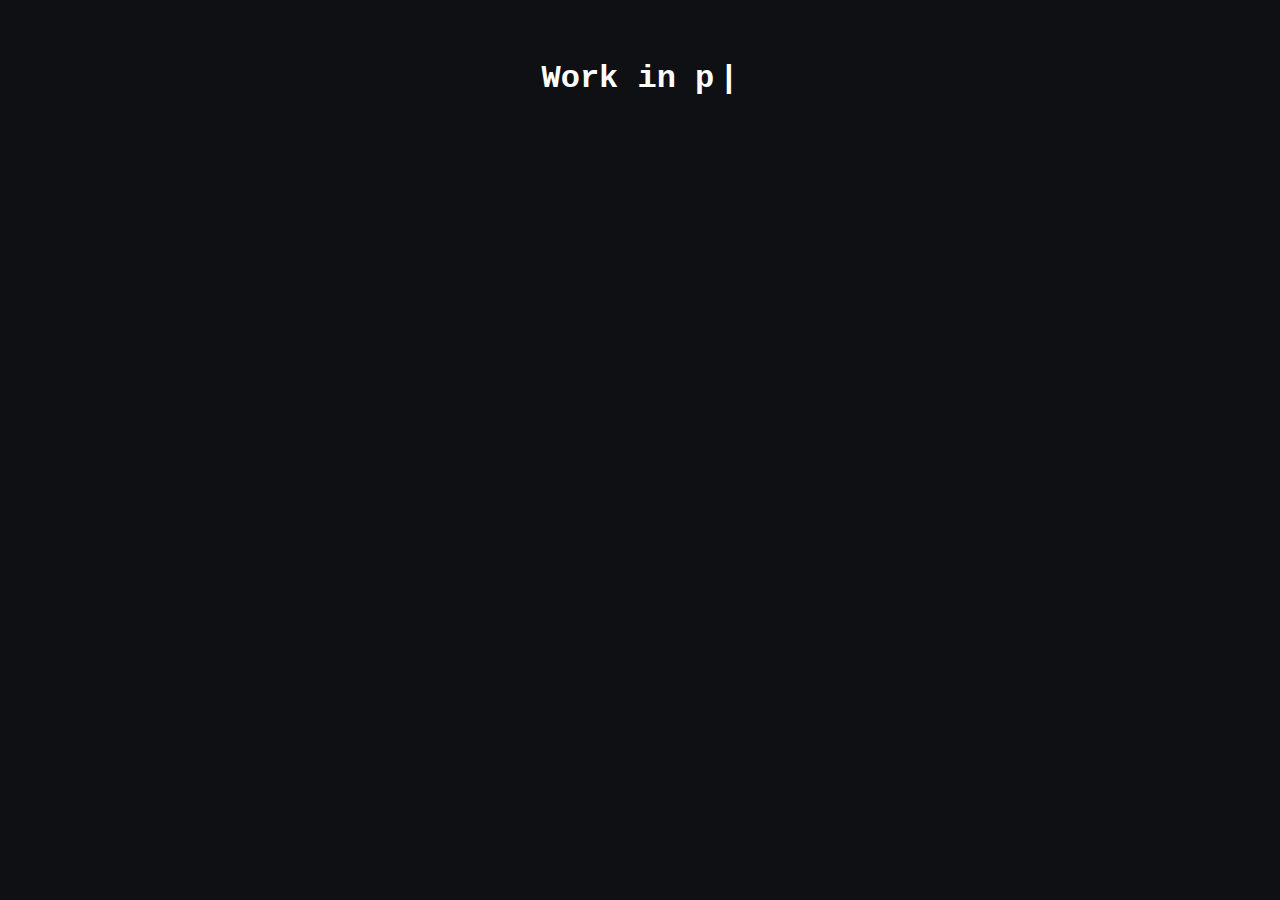
<file: index.html>
<!DOCTYPE html>
<html lang="en">

<head>
  <meta charset="UTF-8">
  <meta name="viewport" content="width=device-width, initial-scale=1.0">
  <meta http-equiv="X-UA-Compatible" content="ie=edge">
  <title>Daniel Oliveira</title>
  <link rel="stylesheet" href="css/inprogress.css" type="text/css">
</head>

<body>
  <h1 id='inprogress'>Work in progress...</h1>

  <script src="js/inprogress.js"></script>
</body>

</html>
</file>
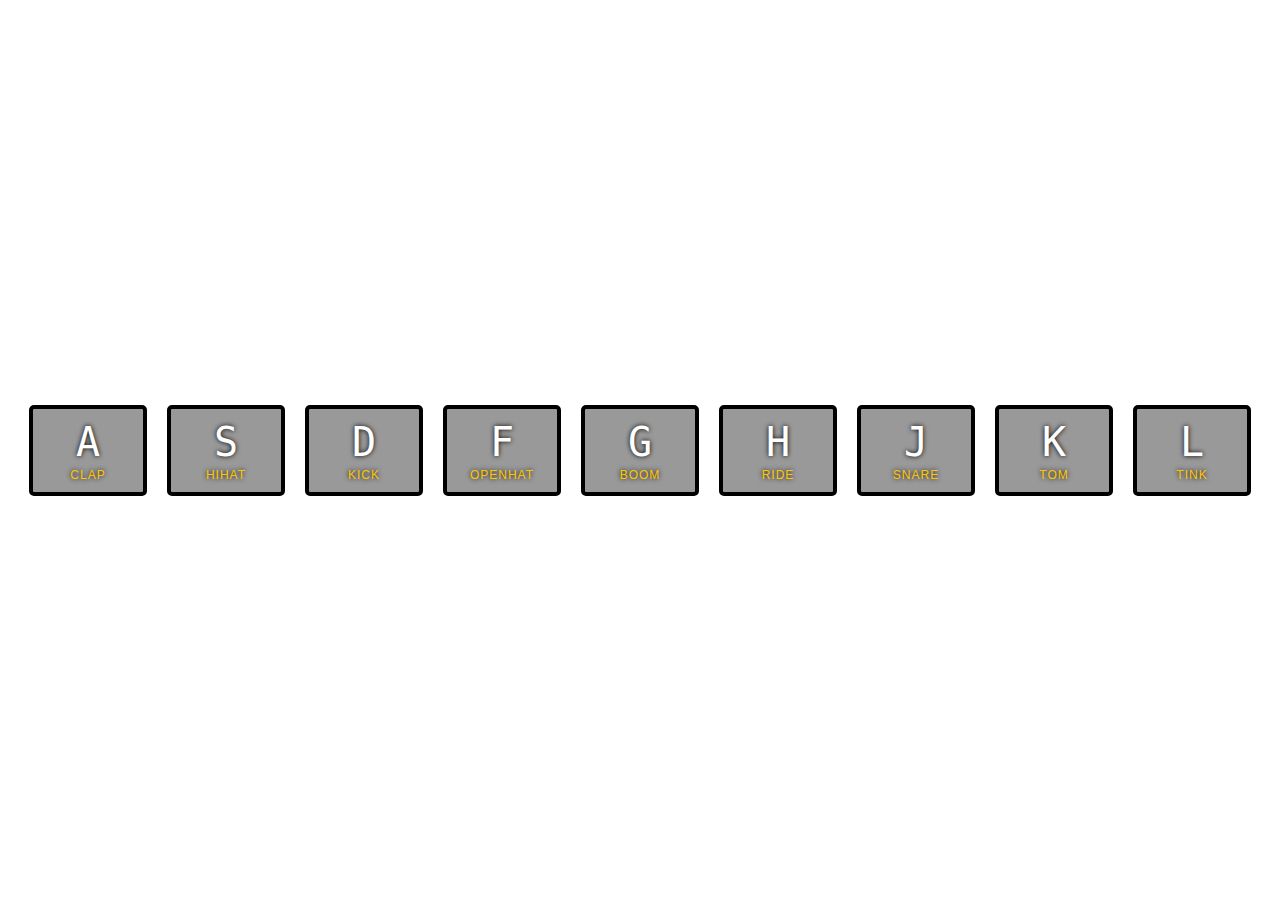
<file: drumkit.html>
<!DOCTYPE html>
<html lang="en">

<head>
  <meta charset="UTF-8">
  <title>JS Drum Kit</title>
  <link rel="stylesheet" href="style.css">
</head>

<body>


  <div class="keys">
    <div data-key="65" class="key">
      <kbd>A</kbd>
      <span class="sound">clap</span>
    </div>
    <div data-key="83" class="key">
      <kbd>S</kbd>
      <span class="sound">hihat</span>
    </div>
    <div data-key="68" class="key">
      <kbd>D</kbd>
      <span class="sound">kick</span>
    </div>
    <div data-key="70" class="key">
      <kbd>F</kbd>
      <span class="sound">openhat</span>
    </div>
    <div data-key="71" class="key">
      <kbd>G</kbd>
      <span class="sound">boom</span>
    </div>
    <div data-key="72" class="key">
      <kbd>H</kbd>
      <span class="sound">ride</span>
    </div>
    <div data-key="74" class="key">
      <kbd>J</kbd>
      <span class="sound">snare</span>
    </div>
    <div data-key="75" class="key">
      <kbd>K</kbd>
      <span class="sound">tom</span>
    </div>
    <div data-key="76" class="key">
      <kbd>L</kbd>
      <span class="sound">tink</span>
    </div>
  </div>

  <audio data-key="65" src="sounds/clap.wav"></audio>
  <audio data-key="83" src="sounds/hihat.wav"></audio>
  <audio data-key="68" src="sounds/kick.wav"></audio>
  <audio data-key="70" src="sounds/openhat.wav"></audio>
  <audio data-key="71" src="sounds/boom.wav"></audio>
  <audio data-key="72" src="sounds/ride.wav"></audio>
  <audio data-key="74" src="sounds/snare.wav"></audio>
  <audio data-key="75" src="sounds/tom.wav"></audio>
  <audio data-key="76" src="sounds/tink.wav"></audio>

  <script>
    function playSound(e) {
      const audio = document.querySelector(`audio[data-key="${e.keyCode}"]`);
      const key = document.querySelector(`.key[data-key="${e.keyCode}"]`);

      if (!audio) return; // stop the function from running all together
      audio.currentTime = 0; // re
      audio.play();
      key.classList.add('playing');
    }

    function removeTransition(e) {
      if (e.propertyName !== 'transform') return;

      this.classList.remove('playing');
    }

    const keys = document.querySelectorAll('.key');
    keys.forEach(key => key.addEventListener('transitionend', removeTransition));
    window.addEventListener('keydown', playSound);
  </script>


</body>

</html>
</file>
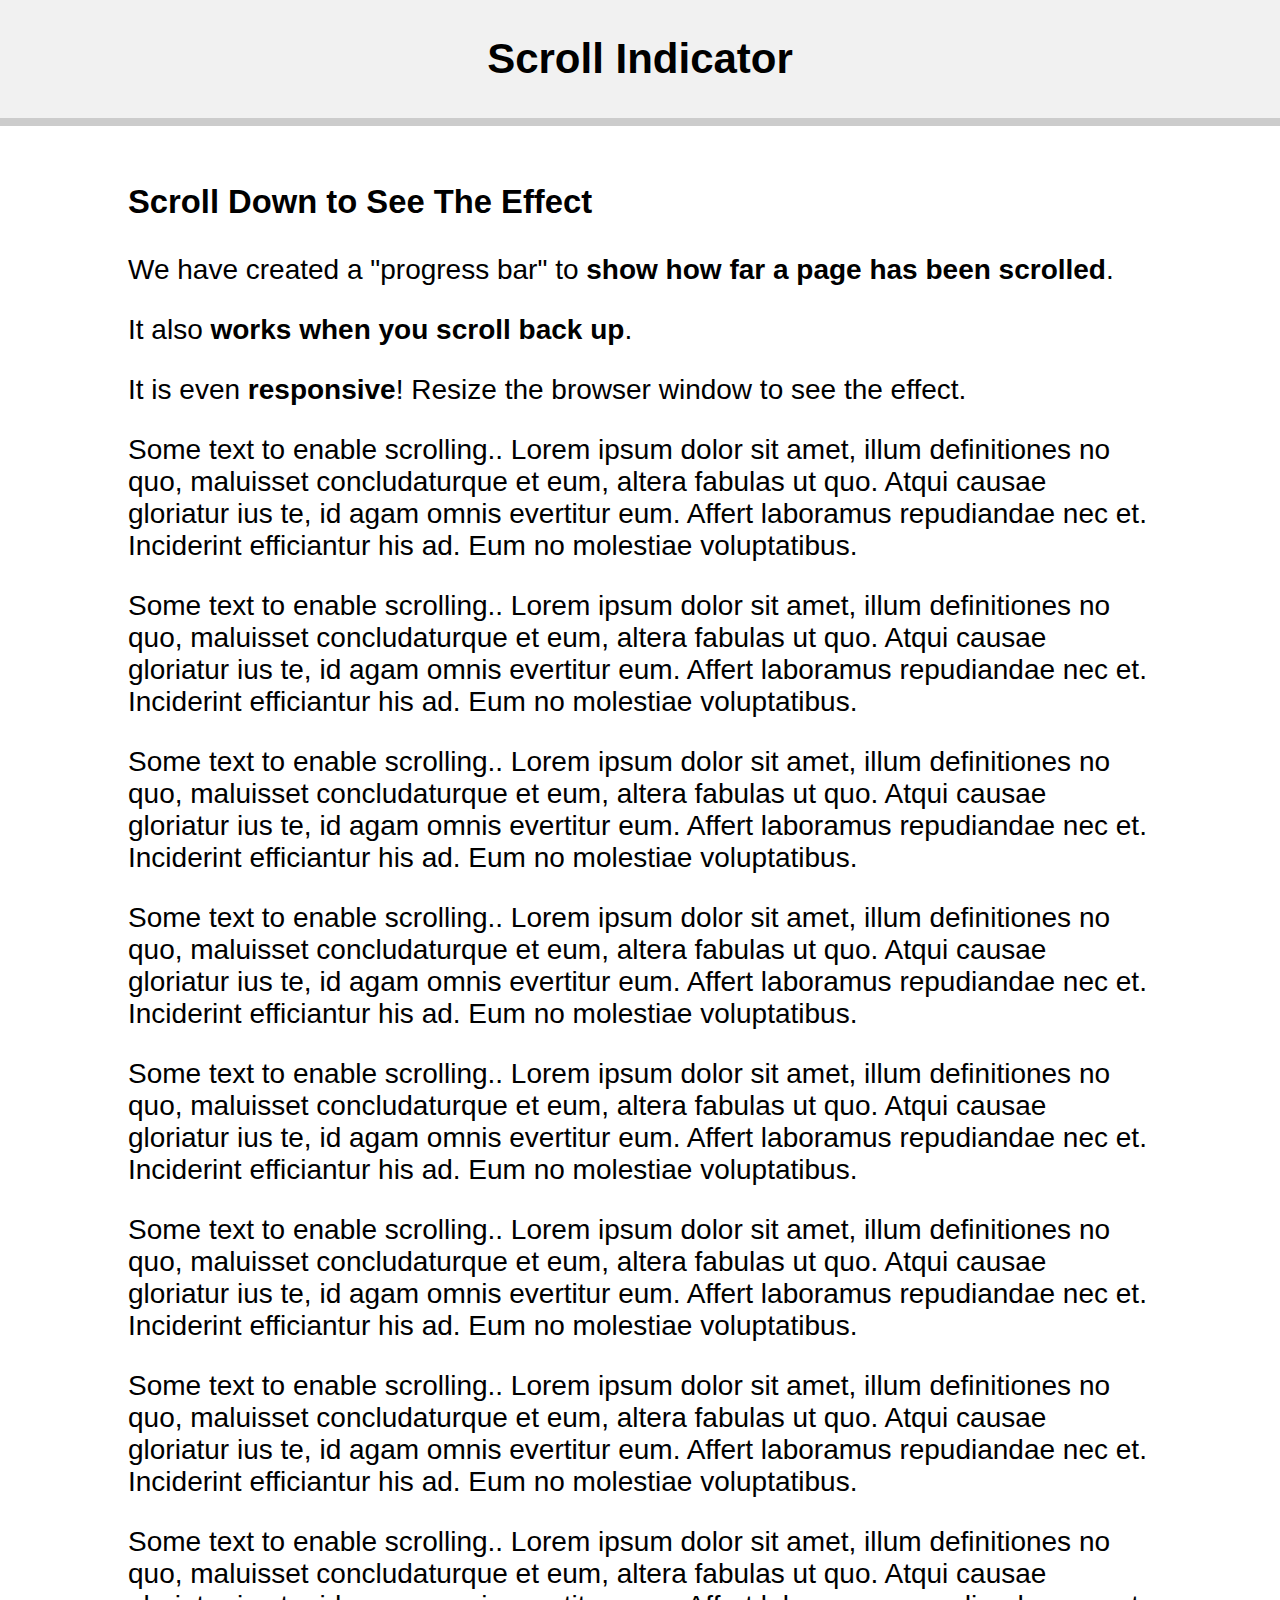
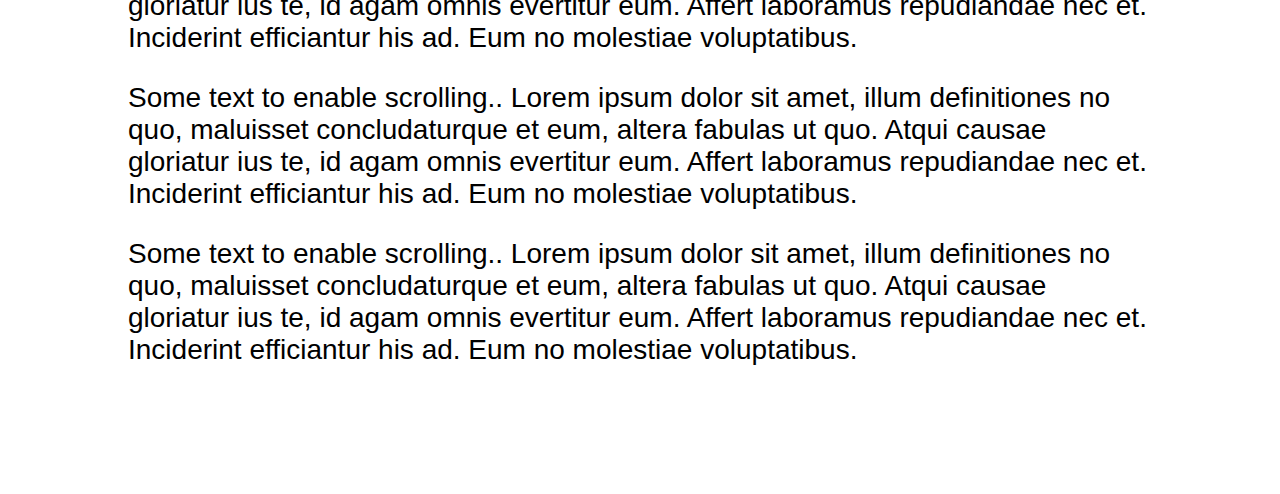
<file: scroll_indicator.html>
<!DOCTYPE html>
<html lang="en">
<head>
    <meta charset="UTF-8">
    <meta name="viewport" content="width=device-width, initial-scale=1.0">
    <meta http-equiv="X-UA-Compatible" content="ie=edge">
    <title>Document</title>
    <link rel="stylesheet" href="css/scroll.css" type="text/css">
</head>
<body>
    <div class="header">
        <h2>Scroll Indicator</h2>
        <div class="progress-container">
            <div class="progress-bar" id="myBar"></div>
        </div>
    </div>    

    <div class="content">
            <h3>Scroll Down to See The Effect</h3>
            <p>We have created a "progress bar" to <b>show how far a page has been scrolled</b>.</p>
            <p>It also <b>works when you scroll back up</b>.</p>
            <p>It is even <b>responsive</b>! Resize the browser window to see the effect.</p>
            <p>Some text to enable scrolling.. Lorem ipsum dolor sit amet, illum definitiones no quo, maluisset concludaturque et eum, altera fabulas ut quo. Atqui causae gloriatur ius te, id agam omnis evertitur eum. Affert laboramus repudiandae nec et. Inciderint efficiantur his ad. Eum no molestiae voluptatibus.</p>
            <p>Some text to enable scrolling.. Lorem ipsum dolor sit amet, illum definitiones no quo, maluisset concludaturque et eum, altera fabulas ut quo. Atqui causae gloriatur ius te, id agam omnis evertitur eum. Affert laboramus repudiandae nec et. Inciderint efficiantur his ad. Eum no molestiae voluptatibus.</p>
            <p>Some text to enable scrolling.. Lorem ipsum dolor sit amet, illum definitiones no quo, maluisset concludaturque et eum, altera fabulas ut quo. Atqui causae gloriatur ius te, id agam omnis evertitur eum. Affert laboramus repudiandae nec et. Inciderint efficiantur his ad. Eum no molestiae voluptatibus.</p>
            <p>Some text to enable scrolling.. Lorem ipsum dolor sit amet, illum definitiones no quo, maluisset concludaturque et eum, altera fabulas ut quo. Atqui causae gloriatur ius te, id agam omnis evertitur eum. Affert laboramus repudiandae nec et. Inciderint efficiantur his ad. Eum no molestiae voluptatibus.</p>
            <p>Some text to enable scrolling.. Lorem ipsum dolor sit amet, illum definitiones no quo, maluisset concludaturque et eum, altera fabulas ut quo. Atqui causae gloriatur ius te, id agam omnis evertitur eum. Affert laboramus repudiandae nec et. Inciderint efficiantur his ad. Eum no molestiae voluptatibus.</p>
            <p>Some text to enable scrolling.. Lorem ipsum dolor sit amet, illum definitiones no quo, maluisset concludaturque et eum, altera fabulas ut quo. Atqui causae gloriatur ius te, id agam omnis evertitur eum. Affert laboramus repudiandae nec et. Inciderint efficiantur his ad. Eum no molestiae voluptatibus.</p>
            <p>Some text to enable scrolling.. Lorem ipsum dolor sit amet, illum definitiones no quo, maluisset concludaturque et eum, altera fabulas ut quo. Atqui causae gloriatur ius te, id agam omnis evertitur eum. Affert laboramus repudiandae nec et. Inciderint efficiantur his ad. Eum no molestiae voluptatibus.</p>
            <p>Some text to enable scrolling.. Lorem ipsum dolor sit amet, illum definitiones no quo, maluisset concludaturque et eum, altera fabulas ut quo. Atqui causae gloriatur ius te, id agam omnis evertitur eum. Affert laboramus repudiandae nec et. Inciderint efficiantur his ad. Eum no molestiae voluptatibus.</p>
            <p>Some text to enable scrolling.. Lorem ipsum dolor sit amet, illum definitiones no quo, maluisset concludaturque et eum, altera fabulas ut quo. Atqui causae gloriatur ius te, id agam omnis evertitur eum. Affert laboramus repudiandae nec et. Inciderint efficiantur his ad. Eum no molestiae voluptatibus.</p>
            <p>Some text to enable scrolling.. Lorem ipsum dolor sit amet, illum definitiones no quo, maluisset concludaturque et eum, altera fabulas ut quo. Atqui causae gloriatur ius te, id agam omnis evertitur eum. Affert laboramus repudiandae nec et. Inciderint efficiantur his ad. Eum no molestiae voluptatibus.</p>
          </div>
          
    <script>
        window.onscroll = () => {
            var winScroll = document.body.scrollTop || document.documentElement.scrollTop;
            var height = document.documentElement.scrollHeight - document.documentElement.clientHeight;
            var scrolled = (winScroll / height) * 100;

            document.getElementById('myBar').style.width = scrolled + "%";
        }
    </script>
</body>
</html>
</file>
<file: css/inprogress.css>
body {
  background: #0e1013;
}
h1 {
  max-width: 480px;
  text-align: center;
  margin: 60px auto;
  font-family: 'Courier New', Courier, monospace;
  color: #fff;
}

h1::after {
  content: '|';
  margin-left: 5px;
  opacity: 1;
  animation: blink-bar .7s infinite;
}

@keyframes blink-bar {
  0%, 100% {
    opacity: 1;
  }
  50% {
    opacity: 0;
  }
}
</file>
<file: style.css>
html {
  font-size: 10px;
  background: url(https://i.imgur.com/b9r5sEL.jpg) bottom center;
  background-size: cover;
}

body,html {
  margin: 0;
  padding: 0;
  font-family: sans-serif;
}

.keys {
  display: flex;
  flex: 1;
  min-height: 100vh;
  align-items: center;
  justify-content: center;
}

.key {
  border: .4rem solid black;
  border-radius: .5rem;
  margin: 1rem;
  font-size: 1.5rem;
  padding: 1rem .5rem;
  transition: all .07s ease;
  width: 10rem;
  text-align: center;
  color: white;
  background: rgba(0,0,0,0.4);
  text-shadow: 0 0 .5rem black;
}

.playing {
  transform: scale(1.1);
  border-color: #ffc600;
  box-shadow: 0 0 1rem #ffc600;
}

kbd {
  display: block;
  font-size: 4rem;
}

.sound {
  font-size: 1.2rem;
  text-transform: uppercase;
  letter-spacing: .1rem;
  color: #ffc600;
}
</file>
<file: css/scroll.css>
.header {
    position: fixed;
    top: 0;
    z-index: 1;
    width: 100%;
    background-color: #f1f1f1;
}

.progress-container {
    width: 100%;
    height: 8px;
    background-color: #ccc;
}

.progress-bar {
    height: 8px;
    background: #4caf50;
    width: 0%;
}

.header h2 {
    text-align: center;
}

.content {
    padding: 100px 0;
    margin: 50px auto 0 auto;
    width: 80%;
}

body {
    margin: 0;
    font-size: 28px;
    font-family: Arial, Helvetica, sans-serif;
}
</file>
